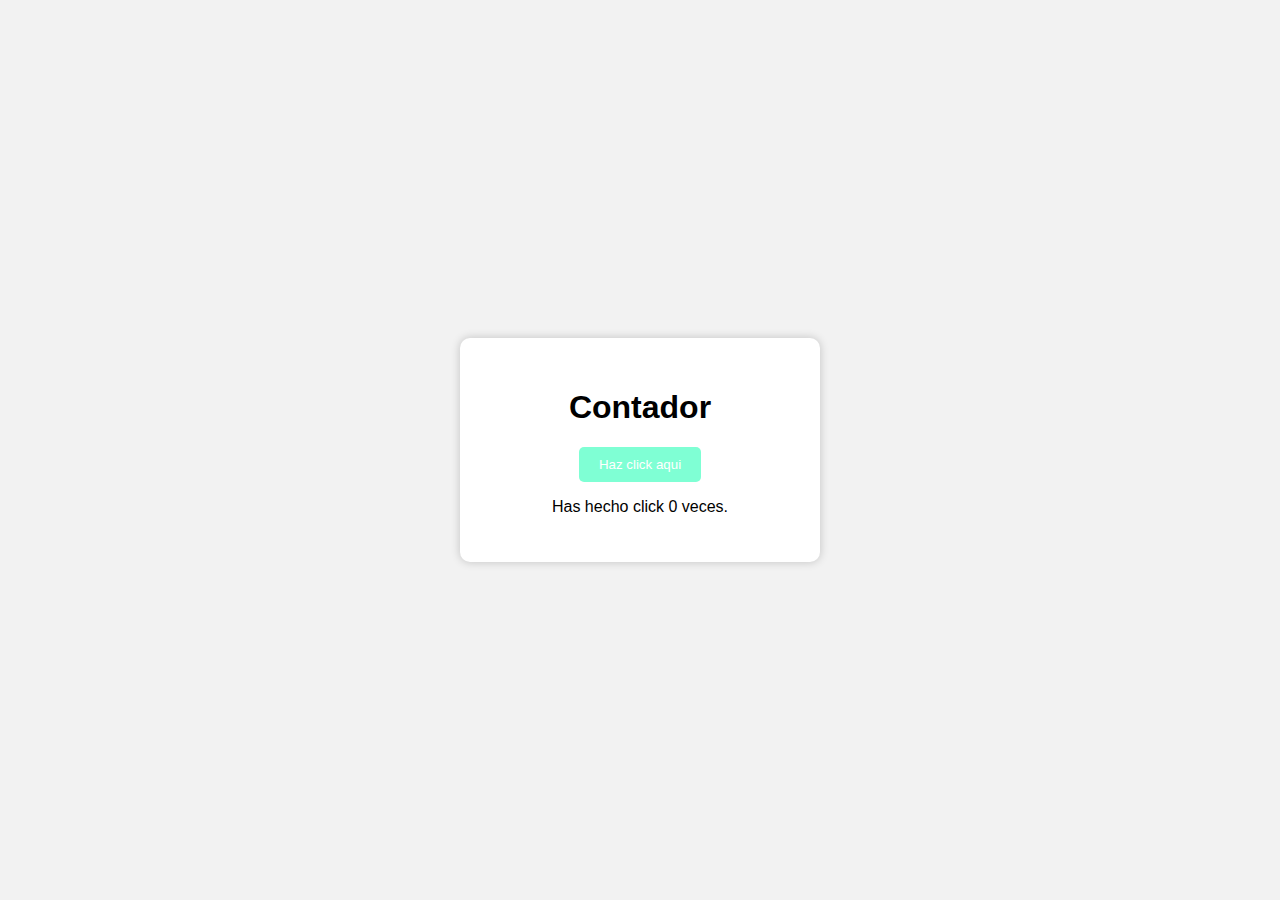
<file: index2.html>
<!DOCTYPE html>
<html lang="es">
<head>
    <meta charset="UTF-8">
    <meta name="viewport" content="width=device-width, initial-scale=1.0">
    <title>Contador</title>
    <link rel="stylesheet" href="estilo.css">
</head>
<body>
    <div class="contenedor">
        <h1>Contador</h1>
        <button id="contadorbtn"()>Haz click aqui</button>
        <p>Has hecho click <span id="contador">0</span> veces.</p>
    </div>

    <script src="contador.js"></script>
</body>
</html>
</file>
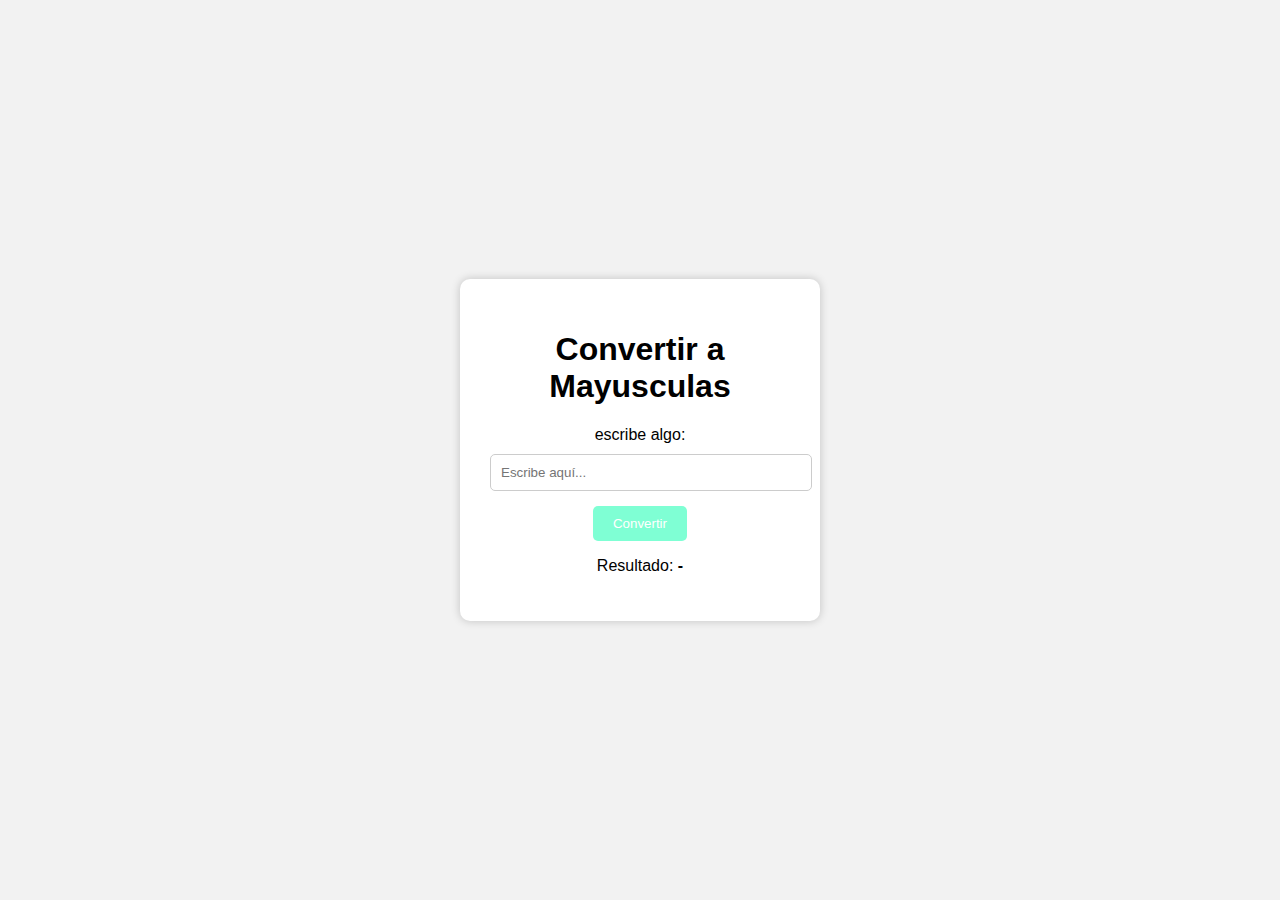
<file: index3.html>
<!DOCTYPE html>
<html lang="es">
<head>
    <meta charset="UTF-8">
    <meta name="viewport" content="width=device-width, initial-scale=1.0">
    <title>Convertir</title>
    <link rel="stylesheet" href="estilo.css">
</head>
<body>
    <div class="contenedor">
        <h1>Convertir a Mayusculas</h1>
        <label for="convertirMayuscula">escribe algo:</label>
        <input type="text" id="inputTexto" placeholder="Escribe aquí...">
        <button id="btnConvertir">Convertir</button>
        <p>Resultado: <span id="resultado">-</span></p>
    </div>

    <script src="convertir.js"></script>
</body>
</html>
</file>
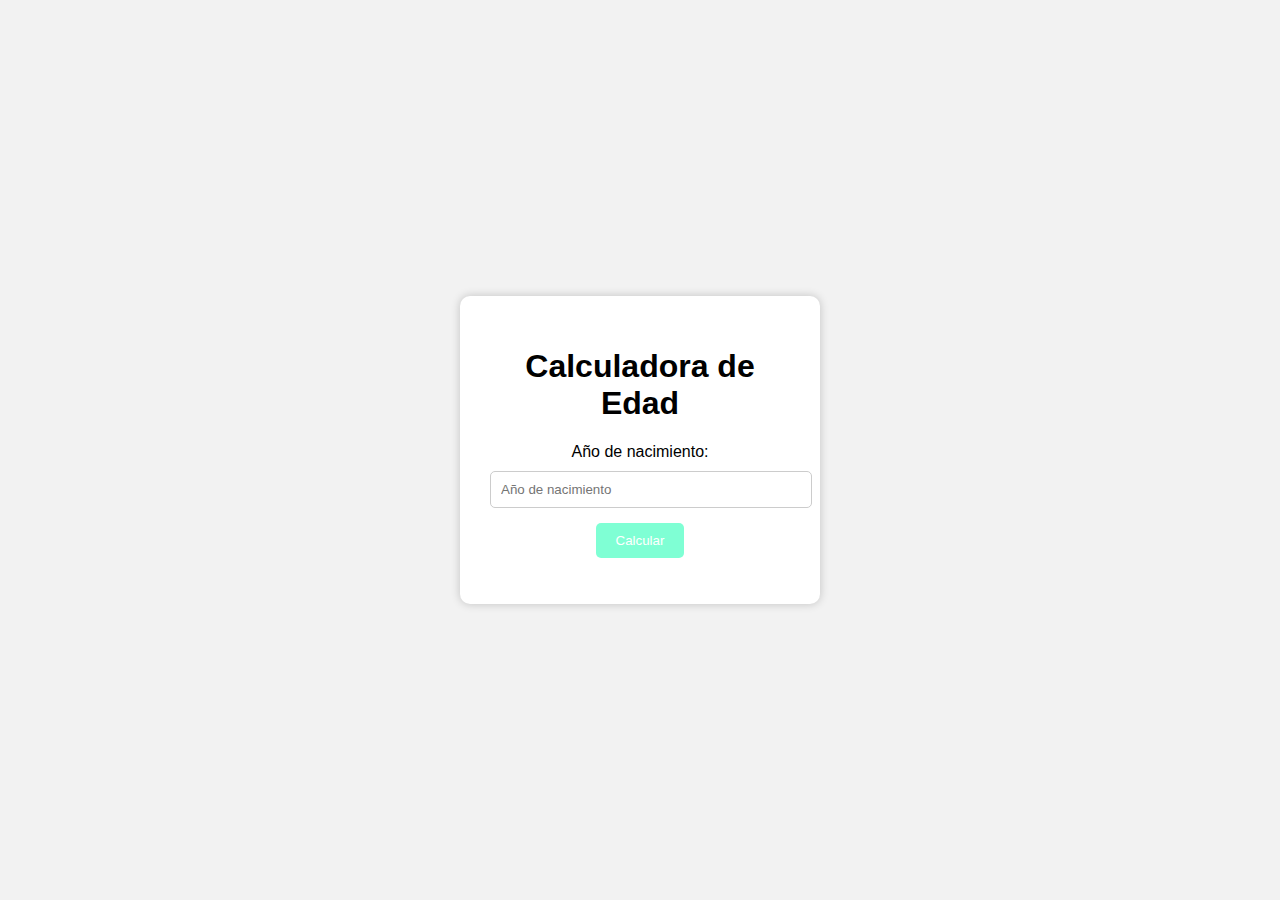
<file: index4.html>
<!DOCTYPE html>
<html lang="es">
<head>
    <meta charset="UTF-8">
    <meta name="viewport" content="width=device-width, initial-scale=1.0">
    <title>Calculadora de Edad</title>
    <link rel="stylesheet" href="estilo.css">
</head>
<body>
    <div class="contenedor">
        <h1>Calculadora de Edad</h1>
        <label for="birthYear">Año de nacimiento:</label>
        <input type="number" id="birthYear" placeholder="Año de nacimiento">
        <button onclick="calcularEdad()">Calcular</button>
        <p id="resultado"></p>
    </div>

    <script src="script.js"></script>
</body>
</html>
</file>
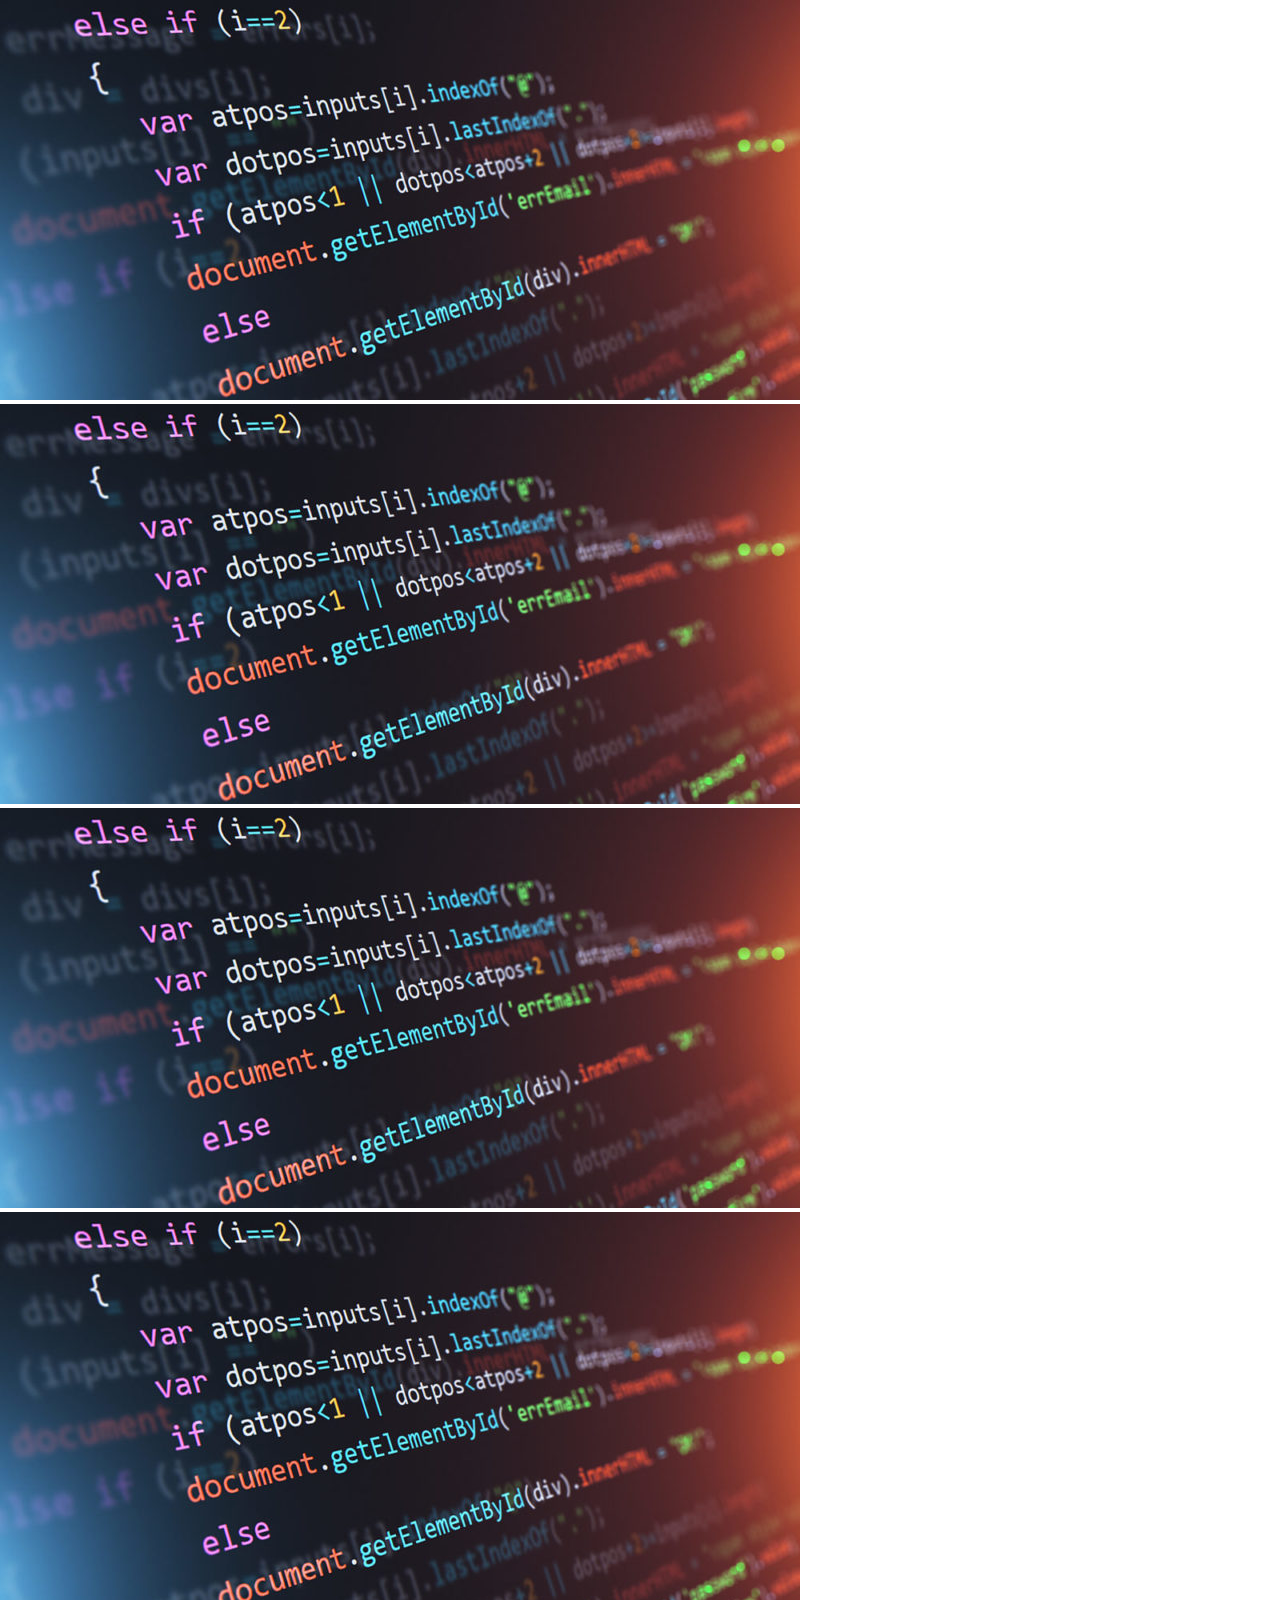
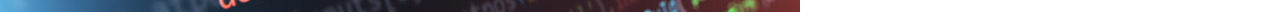
<file: index5.html>
<!DOCTYPE html>
<html lang="es">

<head>
  <meta charset="UTF-8">
  <meta name="viewport" content="width=device-width, initial-scale=1.0">
  <title>Cuatro Imágenes</title>
  <link rel="stylesheet" href="style.css">
</head>

<body>
  <div class="image-container">
    <div class="image-box">
      <img src="pro.jpg" alt="Imagen 1">
    </div>
    <div class="image-box">
      <img src="pro.jpg" alt="Imagen 2">
    </div>
    <div class="image-box">
      <img src="pro.jpg" alt="Imagen 3">
    </div>
    <div class="image-box">
      <img src="pro.jpg" alt="Imagen 4">
    </div>
  </div>
</body>

</html>
</file>
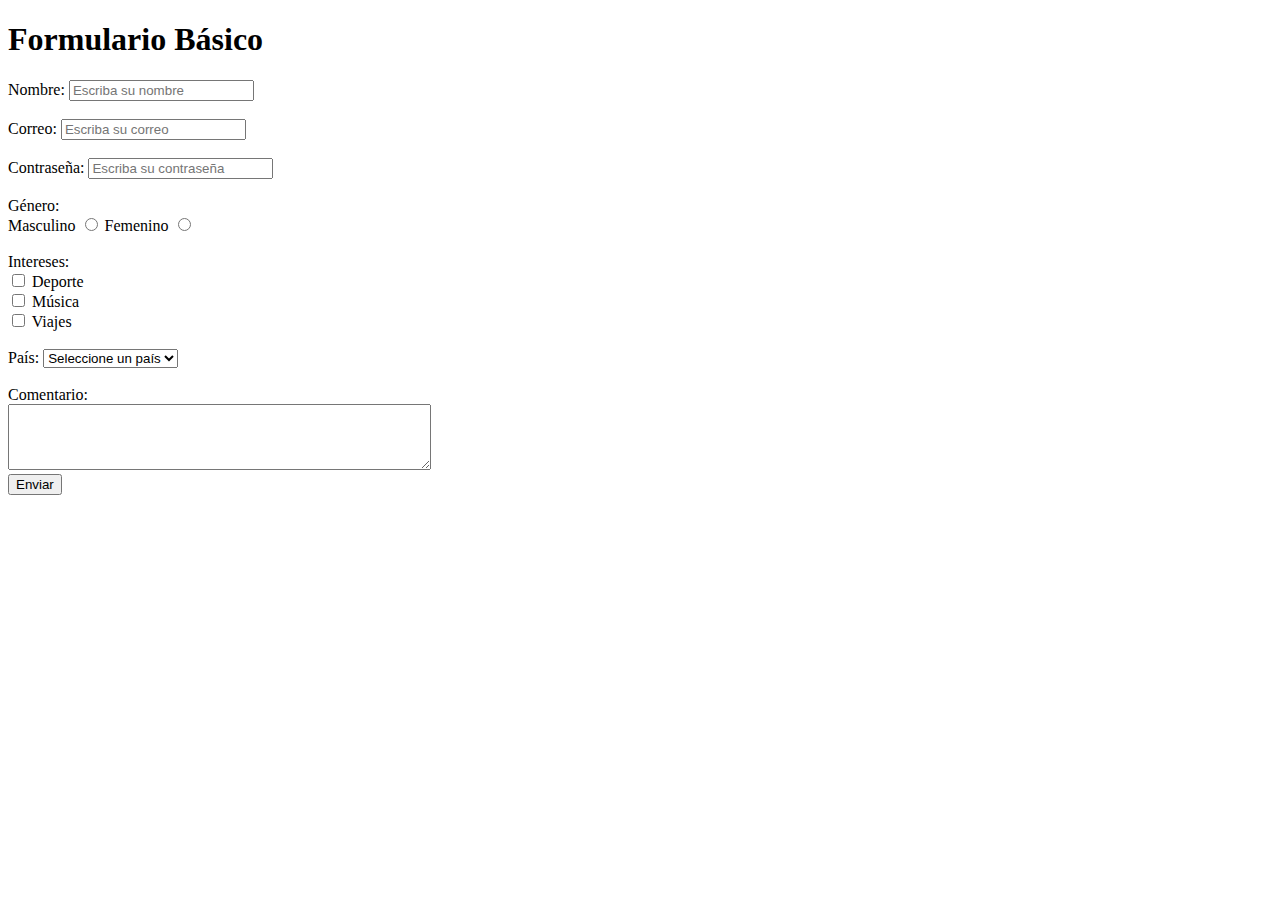
<file: indexf.html>
<!DOCTYPE html>
<html lang="en">

<head>
  <meta charset="UTF-8">
  <meta name="viewport" content="width=device-width, initial-scale=1.0">
  <title>Formulario</title>
</head>

<body>
  <h1>Formulario Básico</h1>
  <form action="/phpprocesar.php" method="post">

    <label for="nombre">Nombre:</label>
    <input type="text" id="nombre" name="nombre" placeholder="Escriba su nombre" title="Escriba su Nombre" required><br><br>

    <label for="correo">Correo:</label>
    <input type="email" id="correo" name="correo" placeholder="Escriba su correo" title="Escriba su Correo" required><br><br>

    <label for="contrasena">Contraseña:</label>
    <input type="password" id="contrasena" name="contrasena" placeholder="Escriba su contraseña" title="La contraseña debe tener min 8 caracteres, max 12 y un simbolo" required minlength="8" maxlength="12"
    pattern="^(?=.*[a-z])(?=.*[A-Z])(?=.*[^a-zA-Z0-9]).{8,12}$">  <br><br>

    <label for="genero">Género:</label><br>
    <label for="masculino">Masculino</label>
    <input type="radio" id="masculino" name="genero" value="masculino">
    <label for="femenino">Femenino</label>
    <input type="radio" id="femenino" name="genero" value="femenino"><br><br>

    <label for="intereses">Intereses:</label><br>
    <input type="checkbox" id="intereses1" name="intereses" value="deporte"> Deporte<br>
    <input type="checkbox" id="intereses2" name="intereses" value="musica"> Música<br>
    <input type="checkbox" id="intereses3" name="intereses" value="viajes"> Viajes<br><br>

    <label for="pais">País:</label>
    <select id="pais" name="pais" title="Selecciona un pais" required>
      <option value="">Seleccione un país</option>
      <option value="mexico">México</option>
      <option value="spain">España</option>
      <option value="colombia">Colombia</option>
    </select><br><br>

    <label for="comentario">Comentario:</label><br>
    <textarea id="comentario" name="comentario" rows="4" cols="50" title="Selecciona un comentario" required></textarea><br>

    <input type="submit" value="Enviar">
  </form>

</body>

</html>
</file>
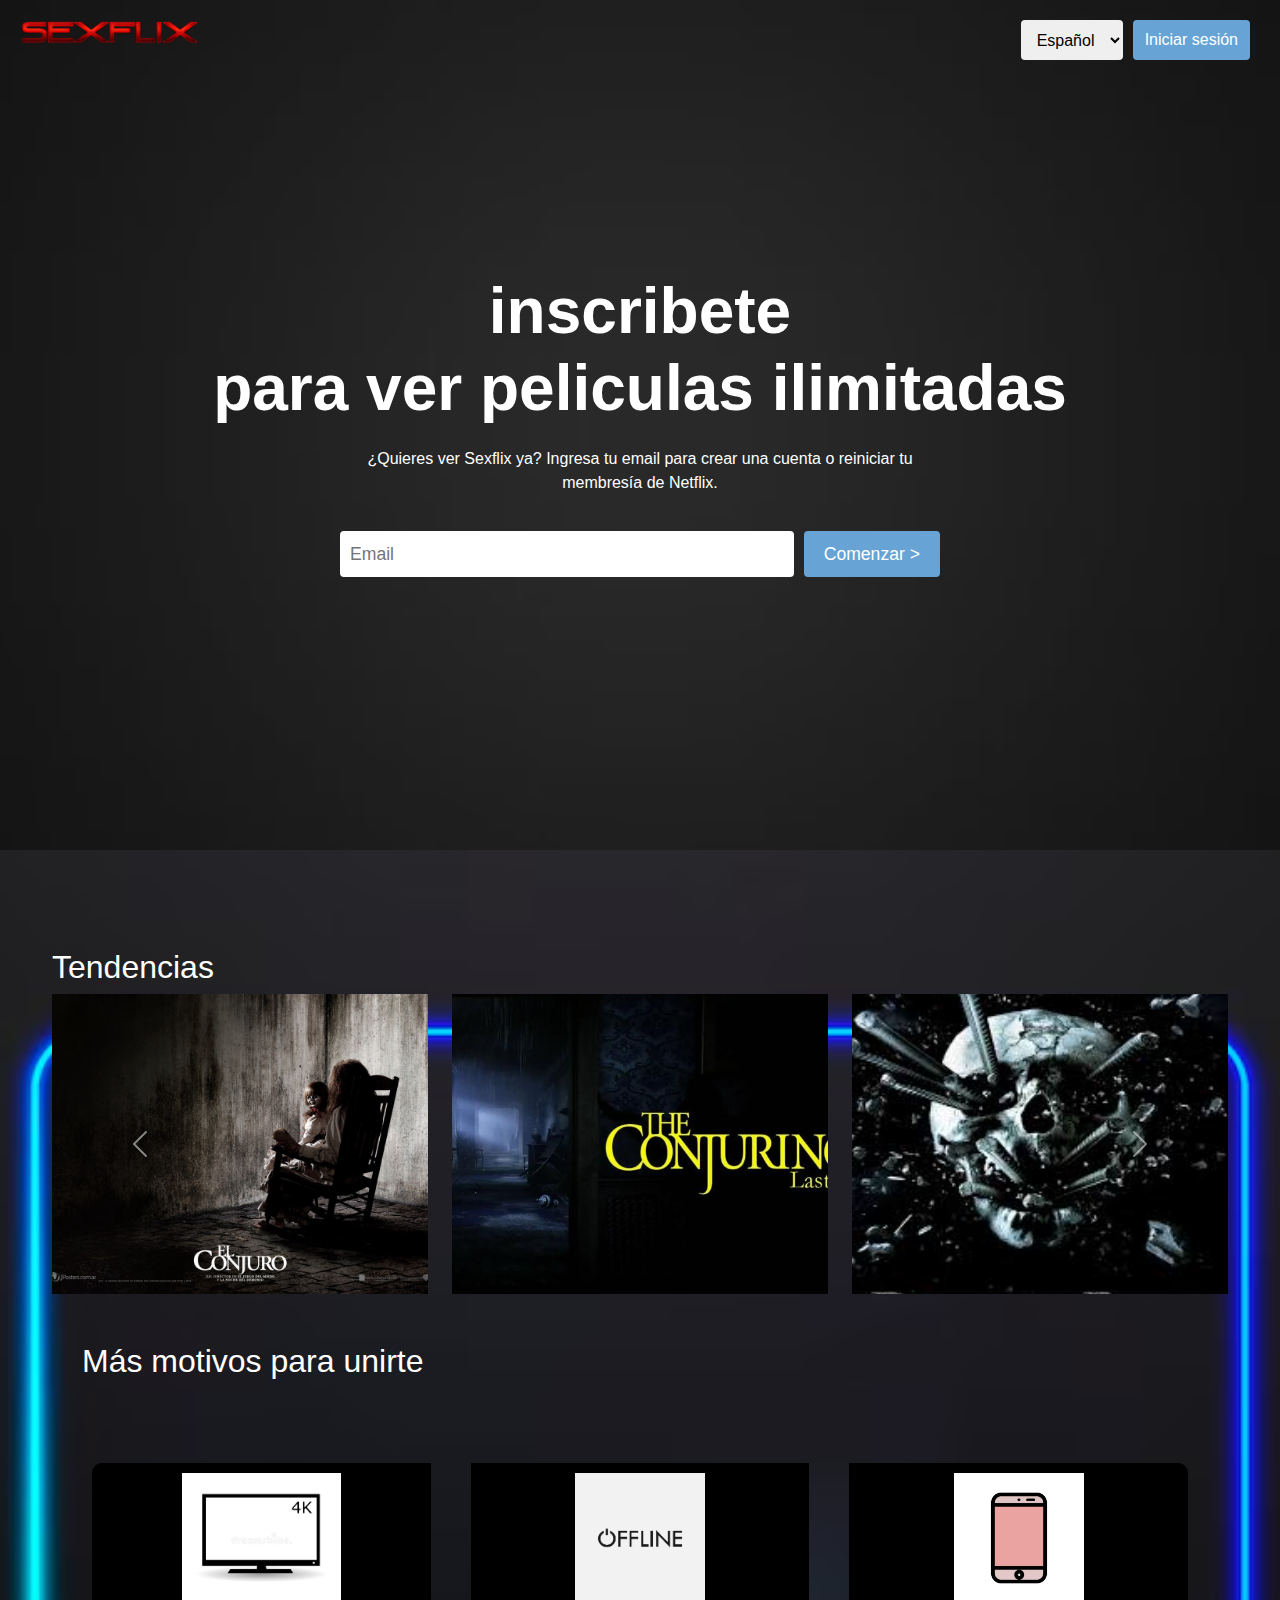
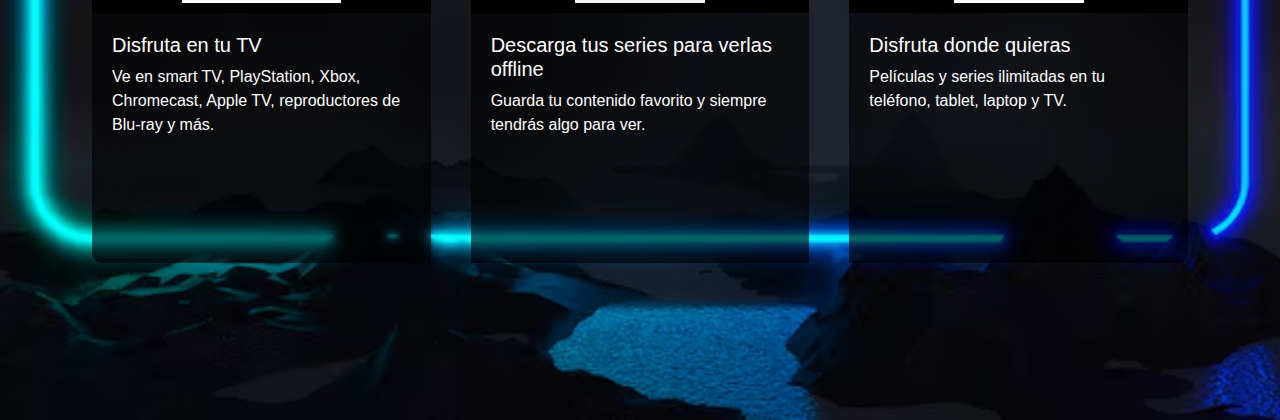
<file: indexn.html>
<!DOCTYPE html>
<html lang="es">
<head>
  <meta charset="UTF-8" />
  <meta name="viewport" content="width=device-width, initial-scale=1.0" />
  <title>Sexflix</title>
  <link href="https://cdn.jsdelivr.net/npm/bootstrap@5.3.6/dist/css/bootstrap.min.css" rel="stylesheet">
  <link rel="stylesheet" href="style.css">
</head>
<body>

  <!-- Fondo con overlay y botones -->
  <div class="fondo">
    <img src="img/sexflix.png" alt="sexflix" class="logo">
    <div class="overlay"></div>

    <!-- Botones arriba a la derecha -->
    <div class="top-right">
      <select class="idioma" aria-label="Seleccionar idioma">
        <option selected value="espanol">Español</option>
        <option value="ingles">Inglés</option>
      </select>
      <button class="btn-iniciar">Iniciar sesión</button>
    </div>

    <!-- Contenido central -->
    <div class="contenido-central">
      <h1>inscribete <br> para ver peliculas ilimitadas <br> </h1>
      <p>¿Quieres ver Sexflix ya? Ingresa tu email para crear una cuenta o reiniciar tu<br>
        membresía de Netflix.</p>

      <form class="input-email">
        <input type="email" placeholder="Email" required>
        <button type="submit">Comenzar &gt;</button>
      </form>
    </div>
  </div>

  <!-- Fondo 2 con carrusel y tarjetas -->
  <div class="fondo2">
    <div class="carousel-container container mt-5">
      <h2>Tendencias</h2>
      <div id="carouselMulti" class="carousel slide" data-bs-ride="carousel">

        <!-- Slides -->
        <div class="carousel-inner">
          <div class="carousel-item active">
            <div class="row">
              <div class="col-4"><img src="img/conjuro.jpg" class="d-block w-100 carrusel-img" alt="conjuro"></div>
              <div class="col-4"><img src="img/conjuro4.jpg" class="d-block w-100 carrusel-img" alt="conjuro 4"></div>
              <div class="col-4"><img src="img/destino.jpg" class="d-block w-100 carrusel-img" alt="destino"></div>
            </div>
          </div>
          <div class="carousel-item">
            <div class="row">
              <div class="col-4"><img src="img/minions.jpg" class="d-block w-100 carrusel-img" alt="minions"></div>
              <div class="col-4"><img src="img/cenicienta.jpg" class="d-block w-100 carrusel-img" alt="cenicienta"></div>
              <div class="col-4"><img src="img/aro3.jpg" class="d-block w-100 carrusel-img" alt="aro3"></div>
            </div>
          </div>
        </div>

        <!-- Controles del carrusel -->
        <button class="carousel-control-prev" type="button" data-bs-target="#carouselMulti" data-bs-slide="prev">
          <span class="carousel-control-prev-icon"></span>
          <span class="visually-hidden">Anterior</span>
        </button>
        <button class="carousel-control-next" type="button" data-bs-target="#carouselMulti" data-bs-slide="next">
          <span class="carousel-control-next-icon"></span>
          <span class="visually-hidden">Siguiente</span>
        </button>
      </div>
    </div>

    <div class="container">
      <h2 class="mt-5">Más motivos para unirte</h2><br>

      <div class="card-group">
        <div class="card">
          <img class="card-img-top" src="img/tv.webp" alt="TV">
          <div class="card-body">
            <h5 class="card-title">Disfruta en tu TV</h5>
            <p class="card-text">Ve en smart TV, PlayStation, Xbox, Chromecast, Apple TV, reproductores de Blu-ray y más.</p>
          </div>
        </div>
        <div class="card">
          <img class="card-img-top" src="img/offline.avif" alt="Offline">
          <div class="card-body">
            <h5 class="card-title">Descarga tus series para verlas offline</h5>
            <p class="card-text">Guarda tu contenido favorito y siempre tendrás algo para ver.</p>
          </div>
        </div>
        <div class="card">
          <img class="card-img-top" src="img/movil.jpg" alt="Movil">
          <div class="card-body">
            <h5 class="card-title">Disfruta donde quieras</h5>
            <p class="card-text">Películas y series ilimitadas en tu teléfono, tablet, laptop y TV.</p>
          </div>
        </div>
      </div>
    </div>
  </div>

  <!-- Bootstrap JS -->
  <script src="https://cdn.jsdelivr.net/npm/bootstrap@5.3.6/dist/js/bootstrap.bundle.min.js"></script>
</body>
</html>
</file>
<file: estilo.css>
body {
    margin: 0;
    padding: 0;
    font-family: Arial, sans-serif;
    background-color: #f2f2f2;
    display: flex;
    justify-content: center;
    align-items: center;
    height: 100vh;
}

.contenedor {
    background-color: white;
    padding: 30px;
    border-radius: 10px;
    box-shadow: 0 0 10px rgba(0, 0, 0, 0.2);
    text-align: center;
    width: 300px;
}

input {
    width: 100%;
    padding: 10px;
    margin-top: 10px;
    margin-bottom: 15px;
    border: 1px solid #ccc;
    border-radius: 5px;
}

button {
    padding: 10px 20px;
    background-color:aquamarine;
    color: white;
    border: none;
    border-radius: 5px;
    cursor: pointer;
}

button:hover {
    background-color: #c0f0ff;
}

#resultado {
    margin-top: 15px;
    font-weight: bold;
}
</file>
<file: style.css>
/* Estilos generales */
body, html {
  margin: 0;
  padding: 0;
  font-family: Arial, sans-serif;
}

/* Fondo principal */
.fondo {
  position: relative;
  height: calc(100vh - 50px);
  background-image: url('img/fondo4.webp');
  background-size: cover;
  background-position: center;
  color: white;
  overflow: hidden;
}

/* Fondo para la segunda sección */
.fondo2 {
  position: relative;
  min-height: 130vh;
  background-image: url('img/fondo3.avif');
  background-size: cover;
  background-position: center;
  background-repeat: no-repeat;
  color: white;
  padding: 50px 0;
}

/* Overlay para oscurecer fondo */
.overlay {
  position: absolute;
  top: 0;
  left: 0;
  width: 100%;
  height: 100%;
  background-color: rgba(0, 0, 0, 0.6);
  z-index: 1;
}

/* Logo "Sexflix" */
.logo {
  position: absolute;
  top: 20px;
  left: 20px;
  width: 180px;
  z-index: 2;
}

/* Botones arriba a la derecha */
.top-right {
  position: absolute;
  top: 20px;
  right: 30px;
  z-index: 2;
  display: flex;
  gap: 10px;
}

select, .btn-iniciar {
  padding: 8px 12px;
  font-size: 1em;
  border-radius: 4px;
  border: none;
  cursor: pointer;
}

.btn-iniciar {
  background-color: #67a4d5;
  color: white;
}

/* Contenido central */
.contenido-central {
  position: relative;
  z-index: 2;
  height: 100%;
  display: flex;
  flex-direction: column;
  justify-content: center;
  align-items: center;
  text-align: center;
  padding: 0 20px;
}

.contenido-central h1 {
  font-size: 4rem;
  font-weight: 900;
  margin-bottom: 20px;
}

.input-email {
  display: flex;
  gap: 10px;
  margin-top: 20px;
  max-width: 600px;
  width: 100%;
  justify-content: center;
}

.input-email input {
  flex: 1;
  padding: 10px;
  font-size: 1.1em;
  border-radius: 4px;
  border: none;
}

.input-email button {
  padding: 10px 20px;
  font-size: 1.1em;
  border-radius: 4px;
  background-color: #67a4d5;
  color: white;
  border: none;
  cursor: pointer;
}

/* Carrusel */
.carousel-container {
  max-width: 1200px;
  margin: 0 auto;
}

.carousel-inner {
  justify-content: center;
  width: 100%;
}

.carousel-item {
  justify-content: center;
  align-items: center;
  width: 100%;
}

.carrusel-img {
  height: 300px;
  width: 100%;
  object-fit: cover;
}

/* Carrusel control spacing */
.carousel-control-prev,
.carousel-control-next {
  top: 50%;
  transform: translateY(-50%);
}

/* Cards */
.card-group {
  gap: 30px;
  margin-top: 40px;
  justify-content: center;
  display: flex;
  flex-wrap: wrap;
}

.card {
  background-color: rgba(0, 0, 0, 0.6);
  color: white;
  flex: 1 1 300px;
  max-width: 350px;
  min-height: 400px;
  margin: 10px;
  border: none;
  border-radius: 10px;
  overflow: hidden;
}

.card img {
  max-height: 150px;      /* Altura máxima clara */
  height: auto;
  width: 100%;
  object-fit: contain;    /* Ajusta sin recortar */
  padding: 10px;          /* Espacio interno para aire */
  background-color: black; /* Para que no haya fondo blanco si sobra espacio */
}

.card-body {
  padding: 20px;
}

/* Responsive */
@media (max-width: 767px) {
  .carousel-item img {
    width: 100%;
    height: auto;
  }

  .contenido-central h1 {
    font-size: 2.5rem;
  }

  .input-email {
    flex-direction: column;
  }

  .input-email input,
  .input-email button {
    width: 100%;
  }

  .card {
    min-height: auto;
  }
}
</file>
